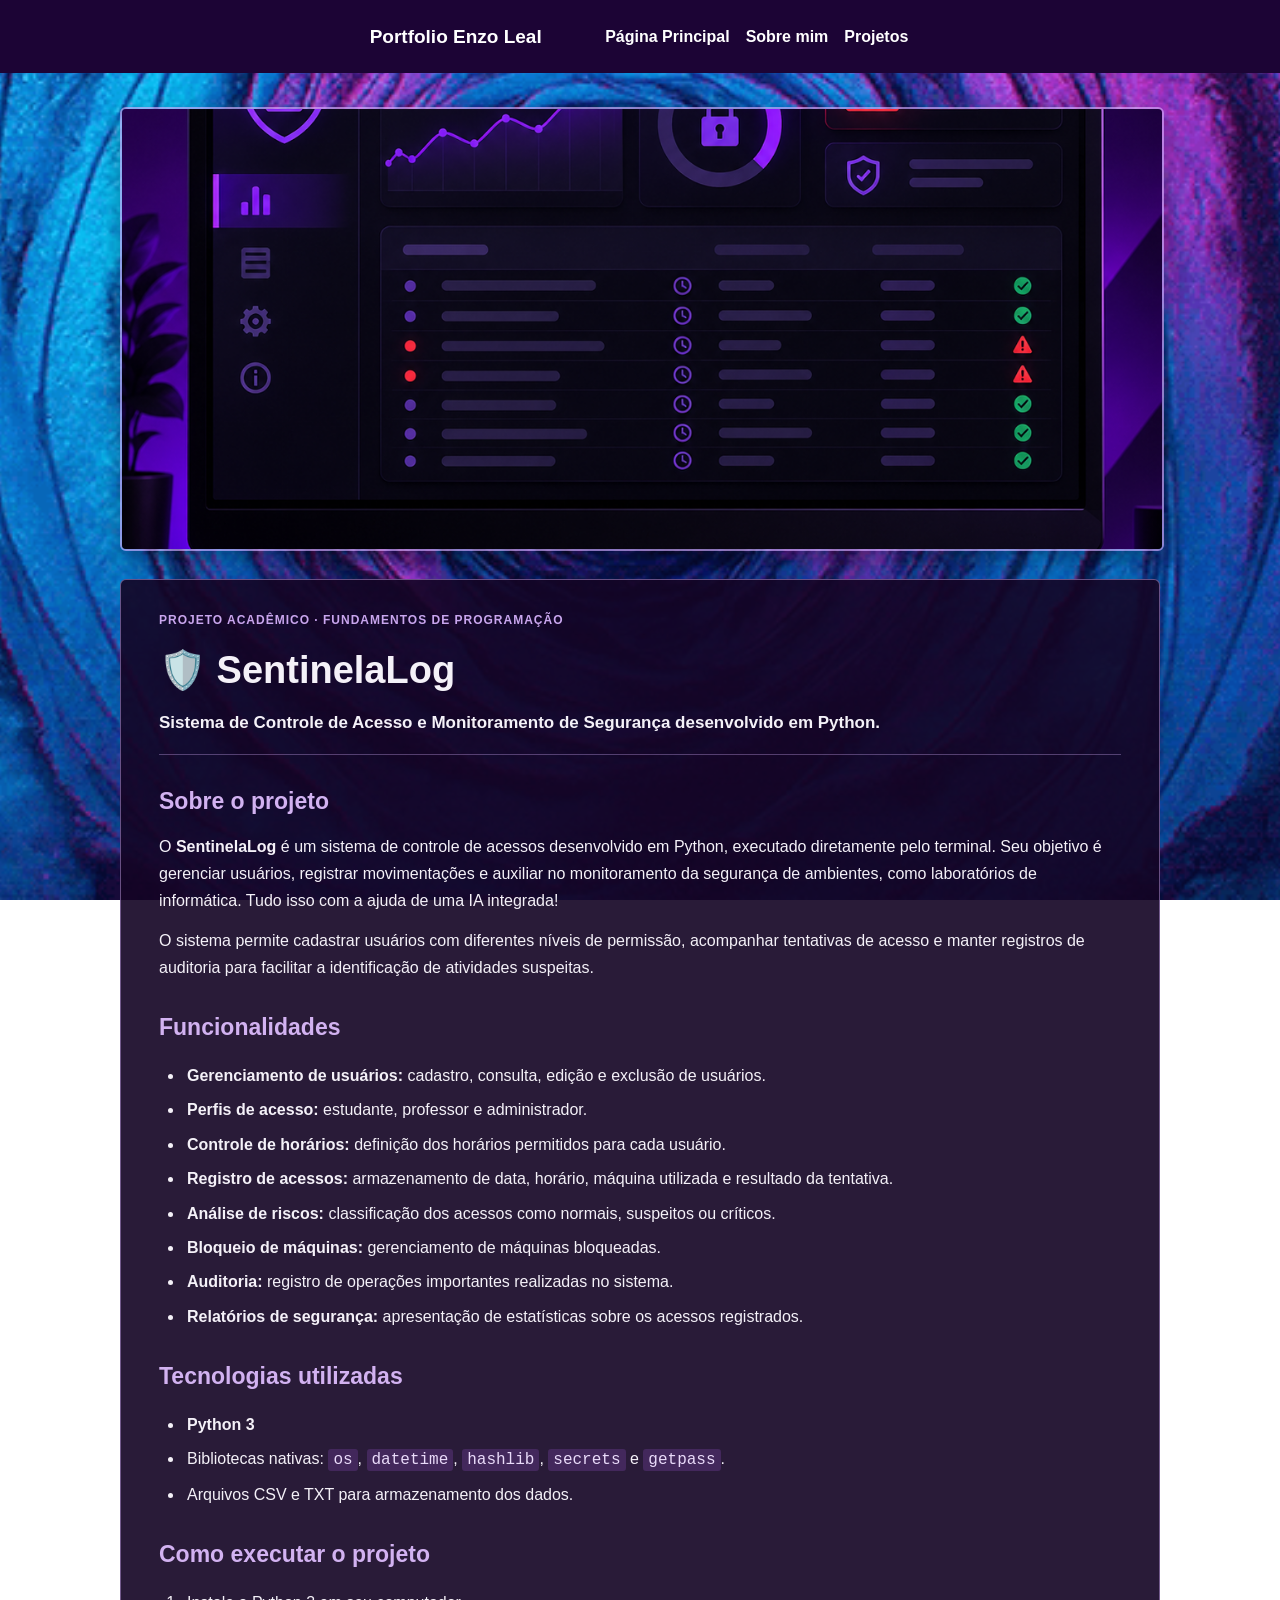
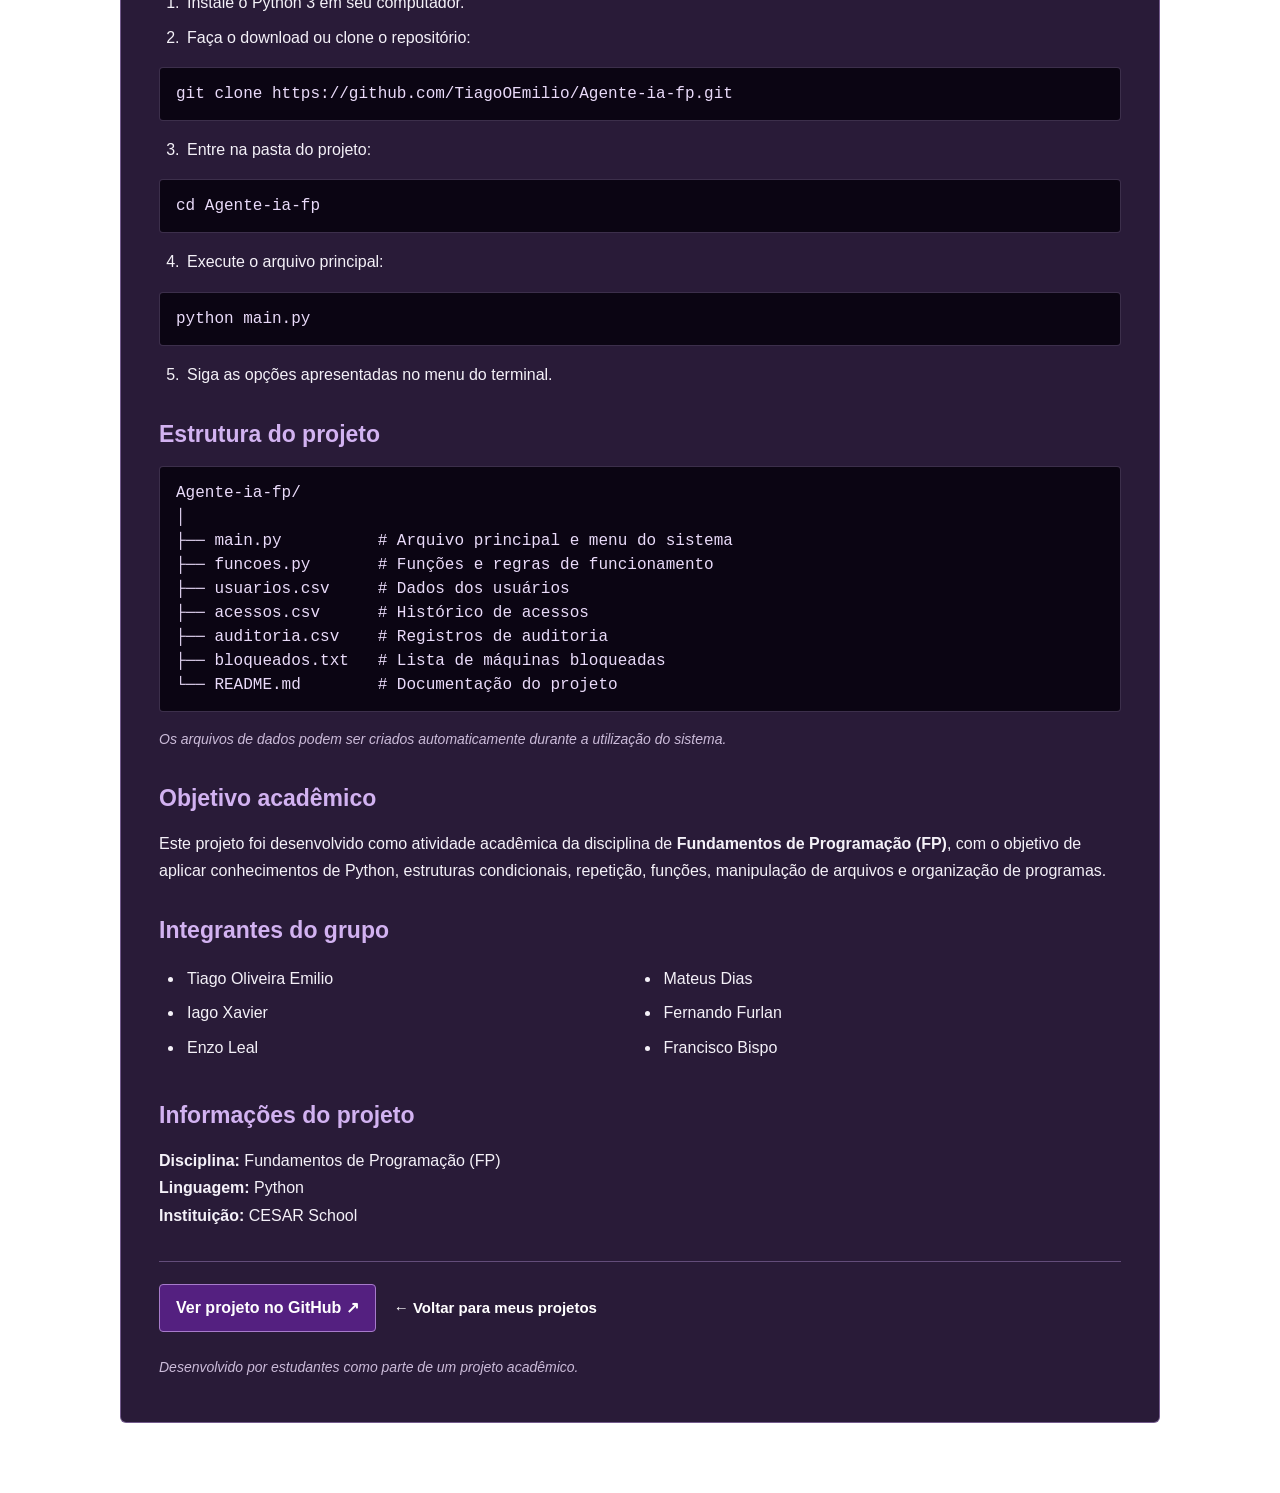
<file: Portfolio-EnzoLeal/sentinela.html>
<!DOCTYPE html>
<html lang="pt-BR">
<head>
    <meta charset="UTF-8">
    <meta name="viewport" content="width=device-width, initial-scale=1.0">
    <title>SentinelaLog | Enzo Leal</title>
    <link rel="stylesheet" href="default.css">
    <link rel="stylesheet" href="sentinela.css">
</head>
<body>
    <header>
        <div class="texto">Portfolio Enzo Leal</div>
        <nav class="pags" aria-label="Navegação principal">
            <a href="index.html">Página Principal</a>
            <a href="sobreMim.html">Sobre mim</a>
            <a href="projetos.html">Projetos</a>
        </nav>
    </header>

    <main class="sentinela-page">
        <figure class="sentinela-hero">
            <img src="assets/sentinelaLog.png" alt="Imagem ilustrativa do sistema de monitoramento SentinelaLog">
        </figure>

        <article class="sentinela-content">
            <div class="project-heading">
                <p class="eyebrow">PROJETO ACADÊMICO · FUNDAMENTOS DE PROGRAMAÇÃO</p>
                <h1>🛡️ SentinelaLog</h1>
                <p class="lead"><strong>Sistema de Controle de Acesso e Monitoramento de Segurança desenvolvido em Python.</strong></p>
            </div>

            <section>
                <h2>Sobre o projeto</h2>
                <p>O <strong>SentinelaLog</strong> é um sistema de controle de acessos desenvolvido em Python, executado diretamente pelo terminal. Seu objetivo é gerenciar usuários, registrar movimentações e auxiliar no monitoramento da segurança de ambientes, como laboratórios de informática. Tudo isso com a ajuda de uma IA integrada!</p>
                <p>O sistema permite cadastrar usuários com diferentes níveis de permissão, acompanhar tentativas de acesso e manter registros de auditoria para facilitar a identificação de atividades suspeitas.</p>
            </section>

            <section>
                <h2>Funcionalidades</h2>
                <ul class="feature-list">
                    <li><strong>Gerenciamento de usuários:</strong> cadastro, consulta, edição e exclusão de usuários.</li>
                    <li><strong>Perfis de acesso:</strong> estudante, professor e administrador.</li>
                    <li><strong>Controle de horários:</strong> definição dos horários permitidos para cada usuário.</li>
                    <li><strong>Registro de acessos:</strong> armazenamento de data, horário, máquina utilizada e resultado da tentativa.</li>
                    <li><strong>Análise de riscos:</strong> classificação dos acessos como normais, suspeitos ou críticos.</li>
                    <li><strong>Bloqueio de máquinas:</strong> gerenciamento de máquinas bloqueadas.</li>
                    <li><strong>Auditoria:</strong> registro de operações importantes realizadas no sistema.</li>
                    <li><strong>Relatórios de segurança:</strong> apresentação de estatísticas sobre os acessos registrados.</li>
                </ul>
            </section>

            <section>
                <h2>Tecnologias utilizadas</h2>
                <ul>
                    <li><strong>Python 3</strong></li>
                    <li>Bibliotecas nativas: <code>os</code>, <code>datetime</code>, <code>hashlib</code>, <code>secrets</code> e <code>getpass</code>.</li>
                    <li>Arquivos CSV e TXT para armazenamento dos dados.</li>
                </ul>
            </section>

            <section>
                <h2>Como executar o projeto</h2>
                <ol>
                    <li>Instale o Python 3 em seu computador.</li>
                    <li>Faça o download ou clone o repositório:</li>
                </ol>
                <pre><code>git clone https://github.com/TiagoOEmilio/Agente-ia-fp.git</code></pre>
                <ol start="3">
                    <li>Entre na pasta do projeto:</li>
                </ol>
                <pre><code>cd Agente-ia-fp</code></pre>
                <ol start="4">
                    <li>Execute o arquivo principal:</li>
                </ol>
                <pre><code>python main.py</code></pre>
                <ol start="5">
                    <li>Siga as opções apresentadas no menu do terminal.</li>
                </ol>
            </section>

            <section>
                <h2>Estrutura do projeto</h2>
                <pre class="file-tree"><code>Agente-ia-fp/
│
├── main.py          # Arquivo principal e menu do sistema
├── funcoes.py       # Funções e regras de funcionamento
├── usuarios.csv     # Dados dos usuários
├── acessos.csv      # Histórico de acessos
├── auditoria.csv    # Registros de auditoria
├── bloqueados.txt   # Lista de máquinas bloqueadas
└── README.md        # Documentação do projeto</code></pre>
                <p class="note">Os arquivos de dados podem ser criados automaticamente durante a utilização do sistema.</p>
            </section>

            <section>
                <h2>Objetivo acadêmico</h2>
                <p>Este projeto foi desenvolvido como atividade acadêmica da disciplina de <strong>Fundamentos de Programação (FP)</strong>, com o objetivo de aplicar conhecimentos de Python, estruturas condicionais, repetição, funções, manipulação de arquivos e organização de programas.</p>
            </section>

            <section>
                <h2>Integrantes do grupo</h2>
                <ul class="members-list">
                    <li>Tiago Oliveira Emilio</li>
                    <li>Iago Xavier</li>
                    <li>Enzo Leal</li>
                    <li>Mateus Dias</li>
                    <li>Fernando Furlan</li>
                    <li>Francisco Bispo</li>
                </ul>
            </section>

            <section>
                <h2>Informações do projeto</h2>
                <p><strong>Disciplina:</strong> Fundamentos de Programação (FP)<br>
                <strong>Linguagem:</strong> Python<br>
                <strong>Instituição:</strong> CESAR School</p>
            </section>

            <div class="project-actions">
                <a class="github-button" href="https://github.com/TiagoOEmilio/Agente-ia-fp" target="_blank" rel="noopener noreferrer">Ver projeto no GitHub ↗</a>
                <a class="back-link" href="projetos.html">← Voltar para meus projetos</a>
            </div>
            <p class="closing-note">Desenvolvido por estudantes como parte de um projeto acadêmico.</p>
        </article>
    </main>
</body>
</html>
</file>
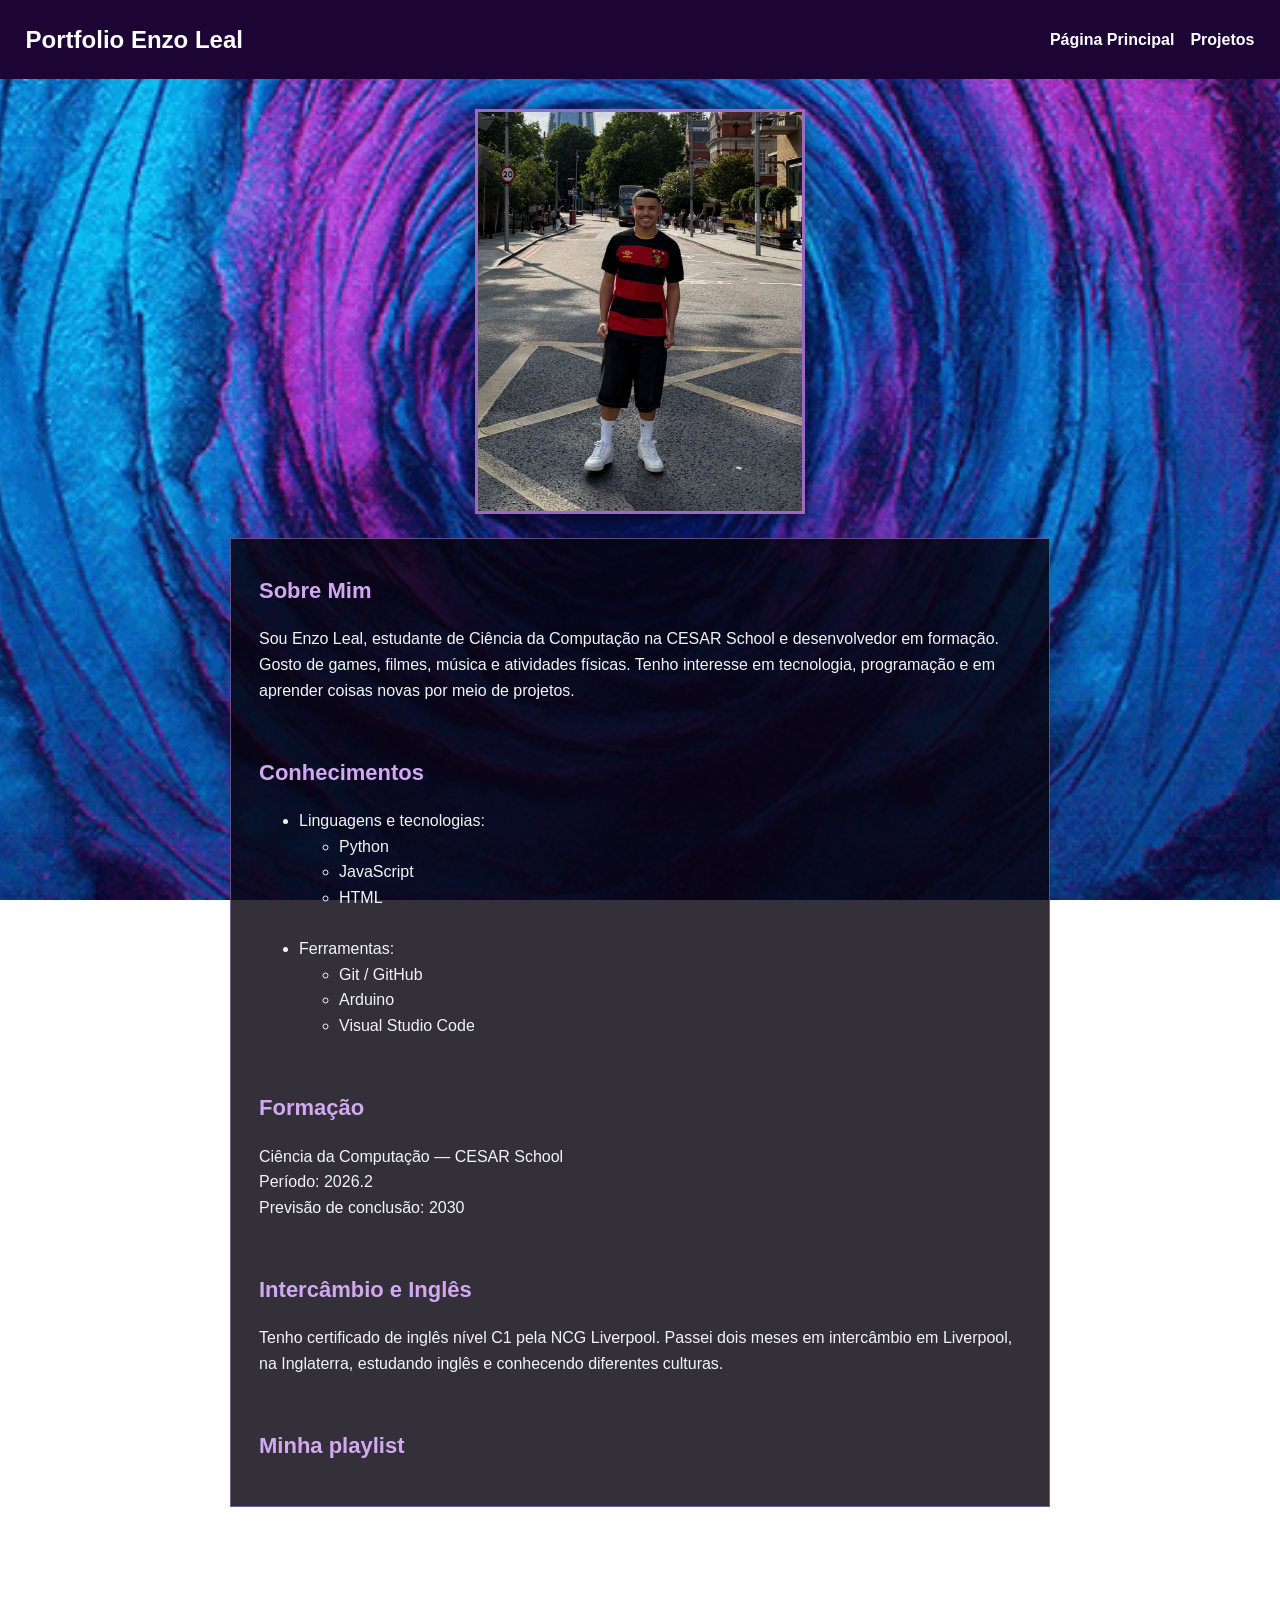
<file: Portfolio-EnzoLeal/sobreMim.html>
<!DOCTYPE html>
<html lang="pt-BR">
<head>
    <meta charset="UTF-8">
    <meta name="viewport" content="width=device-width, initial-scale=1.0">
    <title>Sobre mim | Enzo Leal</title>
    <link rel="stylesheet" href="sobre.css">
</head>
<body>
    <header>
        <div class="texto">Portfolio Enzo Leal</div>
        <nav class="pags" aria-label="Navegação principal">
            <a href="index.html">Página Principal</a>
            <a href="projetos.html">Projetos</a>
        </nav>
    </header>

    <main>
        <figure class="about-photo">
            <img src="assets/enzo-leal.jpg" alt="Enzo Leal em Liverpool, Inglaterra">
        </figure>

        <div class="conteudo">
            <h2>Sobre Mim</h2>
            <p>Sou Enzo Leal, estudante de Ciência da Computação na CESAR School e desenvolvedor em formação. Gosto de games, filmes, música e atividades físicas. Tenho interesse em tecnologia, programação e em aprender coisas novas por meio de projetos.</p>

            <br>

            <h2>Conhecimentos</h2>
            <ul>
                <li>Linguagens e tecnologias:</li>
                <ul>
                    <li>Python</li>
                    <li>JavaScript</li>
                    <li>HTML</li>
                </ul>
                <br>
                <li>Ferramentas:</li>
                <ul>
                    <li>Git / GitHub</li>
                    <li>Arduino</li>
                    <li>Visual Studio Code</li>
                </ul>
            </ul>

            <br>

            <h2>Formação</h2>
            <p>Ciência da Computação — CESAR School<br>
            Período: 2026.2<br>
            Previsão de conclusão: 2030</p>

            <br>

            <h2>Intercâmbio e Inglês</h2>
            <p>Tenho certificado de inglês nível C1 pela NCG Liverpool. Passei dois meses em intercâmbio em Liverpool, na Inglaterra, estudando inglês e conhecendo diferentes culturas.</p>

            <br>

            <h2>Minha playlist</h2>
        </div>

        <div class="spotify">
            <iframe title="Playlist do Spotify de Enzo Leal"
                src="https://open.spotify.com/embed/playlist/05k8xc0xneO1lgsPsEklDe?utm_source=generator"
                width="80%" height="352" frameborder="0" allowfullscreen
                allow="autoplay; clipboard-write; encrypted-media; fullscreen; picture-in-picture"
                loading="lazy"></iframe>
        </div>
    </main>
</body>
</html>
</file>
<file: Portfolio-EnzoLeal/default.css>
body{
    background-image: url("assets/fundo-principal.png");
    background-size: cover;
    background-position: center;
    background-repeat: no-repeat;
    background-attachment: fixed;
    margin: 0;
    color: #f0f5f9;
    font-family: Tahoma, "MS Sans Serif", Verdana, sans-serif;
    font-family: Tahoma, "MS Sans Serif", Verdana, sans-serif;
}
header{
    display: flex;
    justify-content: center;
    color: #ffffff;
    background-color: #1c0435;
    padding: 2%;
}

.texto{
    text-align: start;
    font-weight: bolder;
    font-family: Tahoma, "MS Sans Serif", Verdana, sans-serif;
    font-size: 19px;
    font: optional;
    padding-right: 5%;
}

a:link{
    color:#ffffff;
    font-size: larger;
    font-weight: bold;
    font-family: Tahoma, "MS Sans Serif", Verdana, sans-serif;
    font-size: 16px;
}

.pags{
    display: flex;
    text-align: end;
    margin: 2px;;
    justify-content: flex-end;
    gap: 1rem;

}

figure img{
    display: block;
    width: 70%;                  /* Ajuste livre */
    margin-top: 5%;
    margin-left: auto;
    margin-right: auto;

}

.conteudo{
    display: block;
    margin-left: 19%;
    margin-right: 19%;
    font-family: Tahoma, "MS Sans Serif", Verdana, sans-serif;
}

.acesso{
    padding-bottom: 20%;
}

a{
    text-decoration: dotted;
}

a:hover{
    transform: scale(1.05);
}

a:visited{
    color: inherit;
}
@media (max-width: 650px) {
    header { display: block; text-align: center; }
    .texto { text-align: center; padding-right: 0; }
    .pags { justify-content: center; margin-top: 12px; flex-wrap: wrap; }
    .conteudo { margin-left: 7%; margin-right: 7%; }
    figure img { width: 90%; }
}
</file>
<file: Portfolio-EnzoLeal/sentinela.css>
.sentinela-page {
    width: min(1040px, 92%);
    margin: 0 auto 70px;
}

.sentinela-hero {
    margin: 34px auto 28px;
    padding: 0;
}

.sentinela-hero img {
    display: block;
    width: 100%;
    max-height: 440px;
    object-fit: cover;
    margin: 0 auto;
    border: 2px solid rgba(207, 170, 244, 0.65);
    border-radius: 6px;
    box-shadow: 0 8px 26px rgba(0, 0, 0, 0.35);
}

.sentinela-content {
    box-sizing: border-box;
    margin: 0 auto;
    padding: 30px 38px;
    color: #f4f1f8;
    background: rgba(20, 5, 37, 0.91);
    border: 1px solid rgba(207, 170, 244, 0.45);
    border-radius: 6px;
    font-family: Tahoma, "MS Sans Serif", Verdana, sans-serif;
    line-height: 1.65;
}

.project-heading {
    padding-bottom: 16px;
    border-bottom: 1px solid rgba(207, 170, 244, 0.35);
}

.project-heading .eyebrow {
    margin: 0 0 8px;
    color: #c9a6ee;
    font-size: 12px;
    letter-spacing: 1px;
    font-weight: bold;
}

.project-heading h1 {
    margin: 0 0 8px;
    font-size: clamp(28px, 4vw, 38px);
}

.project-heading .lead {
    margin: 0;
    font-size: 17px;
}

.sentinela-content section {
    margin-top: 28px;
}

.sentinela-content h2 {
    margin: 0 0 12px;
    color: #d2b2f1;
    font-size: 23px;
}

.sentinela-content p {
    display: block;
    margin: 0 0 12px;
    font-size: 16px;
    line-height: 1.7;
}

.sentinela-content li {
    margin-bottom: 8px;
    padding-left: 3px;
}

.sentinela-content ul,
.sentinela-content ol {
    padding-left: 25px;
}

.sentinela-content code {
    padding: 2px 5px;
    color: #eadbfa;
    background: rgba(116, 63, 158, 0.35);
    border-radius: 3px;
    font-family: Consolas, "Courier New", monospace;
}

.sentinela-content pre {
    overflow-x: auto;
    margin: 10px 0 16px;
    padding: 14px 16px;
    color: #eadbfa;
    background: rgba(7, 2, 14, 0.85);
    border: 1px solid rgba(207, 170, 244, 0.25);
    border-radius: 4px;
    line-height: 1.5;
}

.sentinela-content pre code {
    padding: 0;
    background: transparent;
}

.sentinela-content .note,
.sentinela-content .closing-note {
    color: #cbbbd9;
    font-size: 14px;
    font-style: italic;
}

.sentinela-content .members-list {
    columns: 2;
}

.project-actions {
    display: flex;
    flex-wrap: wrap;
    gap: 18px;
    align-items: center;
    margin-top: 32px;
    padding-top: 22px;
    border-top: 1px solid rgba(207, 170, 244, 0.35);
}

.project-actions a {
    display: inline-block;
}

.project-actions .github-button {
    padding: 10px 16px;
    color: #ffffff;
    background: #542080;
    border: 1px solid #a77bcb;
    border-radius: 4px;
    text-decoration: none;
}

.project-actions .back-link {
    font-size: 15px;
}

.sentinela-content .closing-note {
    margin-top: 24px;
}

@media (max-width: 650px) {
    .sentinela-page { width: 94%; margin-bottom: 36px; }
    .sentinela-hero { margin-top: 20px; }
    .sentinela-content { padding: 22px 18px; }
    .sentinela-content .members-list { columns: 1; }
    .project-heading .lead { font-size: 15px; }
}
</file>
<file: Portfolio-EnzoLeal/sobre.css>
* {
    box-sizing: border-box;
}

body {
    background-image: url("assets/fundo-principal.png");
    background-size: cover;
    background-position: center;
    background-repeat: no-repeat;
    background-attachment: fixed;
    margin: 0;
    color: #f0f5f9;
    font-family: Tahoma, "MS Sans Serif", Verdana, sans-serif;
}

header {
    display: flex;
    justify-content: space-between;
    align-items: center;
    color: #ffffff;
    background-color: #1c0435;
    padding: 2%;
}

.texto {
    font-weight: bold;
    font-size: 24px;
}

a:link {
    color: #ffffff;
    font-size: 16px;
    font-weight: bold;
    font-family: Tahoma, "MS Sans Serif", Verdana, sans-serif;
}

a {
    text-decoration: none;
}

a:hover {
    text-decoration: underline;
}

a:visited {
    color: inherit;
}

.pags {
    display: flex;
    align-items: center;
    justify-content: flex-end;
    gap: 1rem;
}

.about-photo {
    display: flex;
    justify-content: center;
    margin: 30px auto 24px;
    padding: 0 14px;
}

.about-photo img {
    display: block;
    width: min(100%, 330px);
    height: auto;
    max-height: 460px;
    object-fit: cover;
    object-position: center 20%;
    border: 3px solid #9b6bc3;
    box-shadow: 0 4px 18px rgba(0, 0, 0, 0.45);
}

.conteudo {
    display: block;
    width: min(820px, calc(100% - 36px));
    margin: 0 auto;
    padding: 24px 28px;
    font-family: Tahoma, "MS Sans Serif", Verdana, sans-serif;
    line-height: 1.6;
    background: rgba(7, 3, 14, 0.82);
    border: 1px solid rgba(174, 132, 207, 0.55);
}

.conteudo h2 {
    color: #d3a8f2;
    margin-top: 10px;
    font-size: 22px;
}

.conteudo p,
.conteudo li {
    font-size: 16px;
}

.spotify {
    width: min(600px, calc(100% - 28px));
    margin: 25px auto 40px;
}

.spotify iframe {
    display: block;
    width: 100%;
    height: 352px;
    margin: 0 auto;
    border: 0;
    border-radius: 12px;
}

@media (max-width: 650px) {
    header {
        display: block;
        text-align: center;
        padding: 16px 10px;
    }

    .texto {
        text-align: center;
        font-size: 21px;
    }

    .pags {
        justify-content: center;
        flex-wrap: wrap;
        margin-top: 12px;
    }

    .about-photo img {
        width: min(85%, 300px);
    }

    .conteudo {
        width: calc(100% - 24px);
        padding: 18px;
    }

    .conteudo p,
    .conteudo li {
        font-size: 14px;
    }
}
</file>
